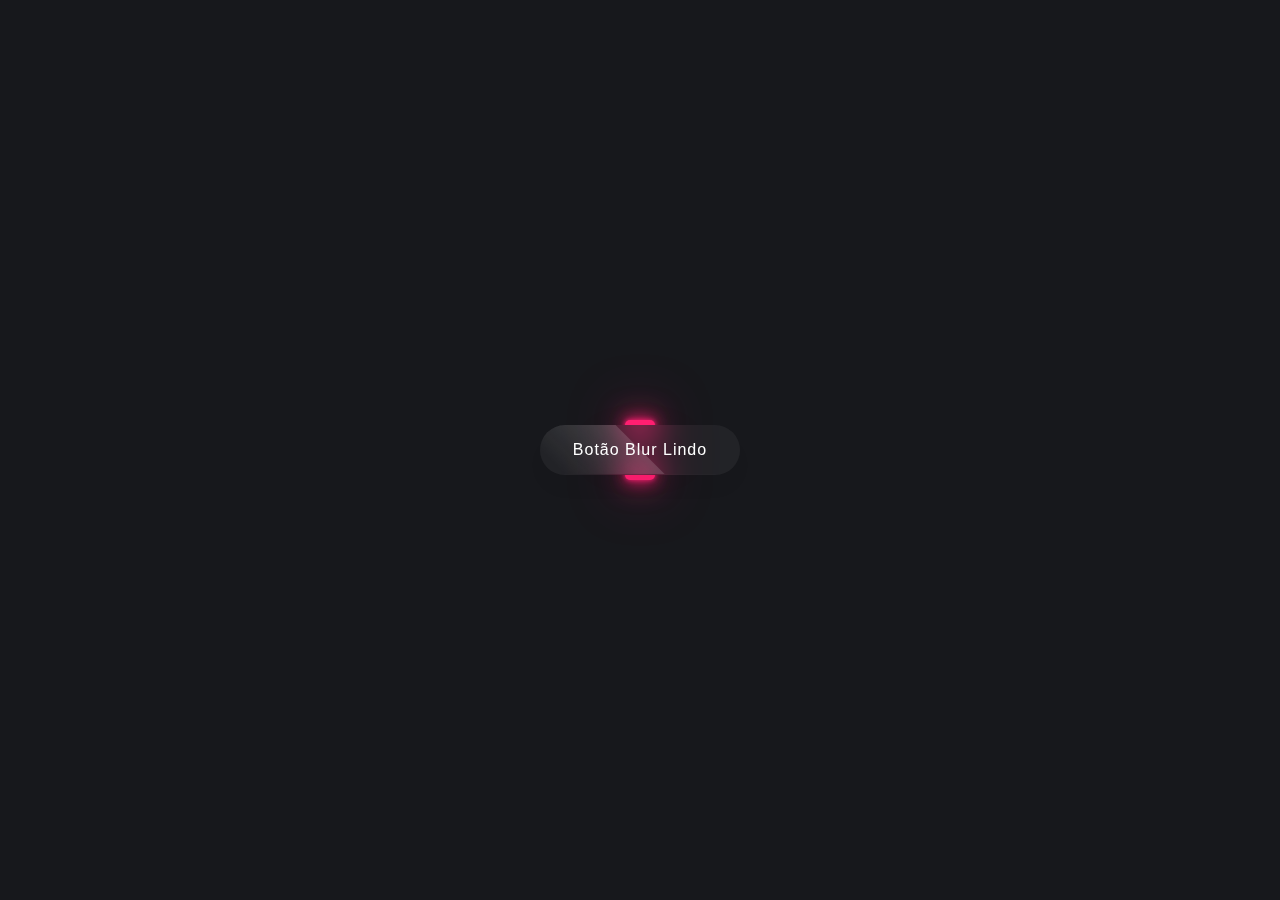
<file: CSS Button Hover Blur Animation/index.html>
<!DOCTYPE html>
<html lang="en">
<head>
    <meta charset="UTF-8">
    <meta http-equiv="X-UA-Compatible" content="IE=edge">
    <meta name="viewport" content="width=device-width, initial-scale=1.0">
    <title>Botão blur</title>
    <link rel="stylesheet" href="style.css">
</head>
<body>
    <div class="container">
        <div class="btn"><a href="#">Botão Blur Lindo</a></div>
    </div>
</body>
</html>
</file>
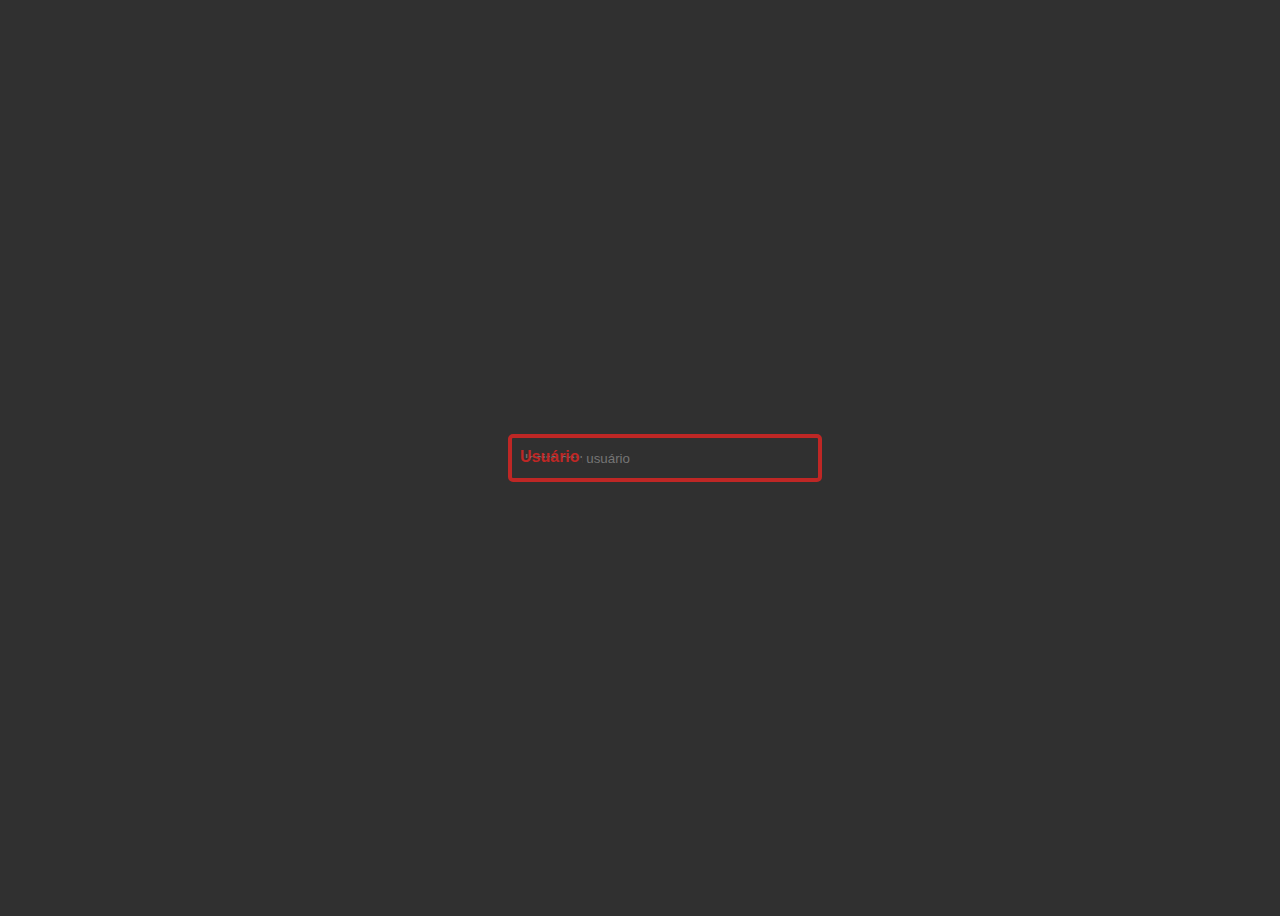
<file: FORMULÁRIO COM LABEL FLUTUANTE/index.html>
<!DOCTYPE html>
<html lang="en">
<head>
    <meta charset="UTF-8">
    <meta http-equiv="X-UA-Compatible" content="IE=edge">
    <meta name="viewport" content="width=device-width, initial-scale=1.0">
    <link rel="stylesheet" href="style.css">
    <title>LABEL FLUTUANTE</title>
</head>
<body>
    <div class="input-container">
        <input
            type="text"
            id="username"
            class="text-input"
            autocomplet="off"
            placeholder="Insira seu usuário"
            required
        />
        <label class="label" for="username">Usuário</label>
    </div>
</body>
</html>
</file>
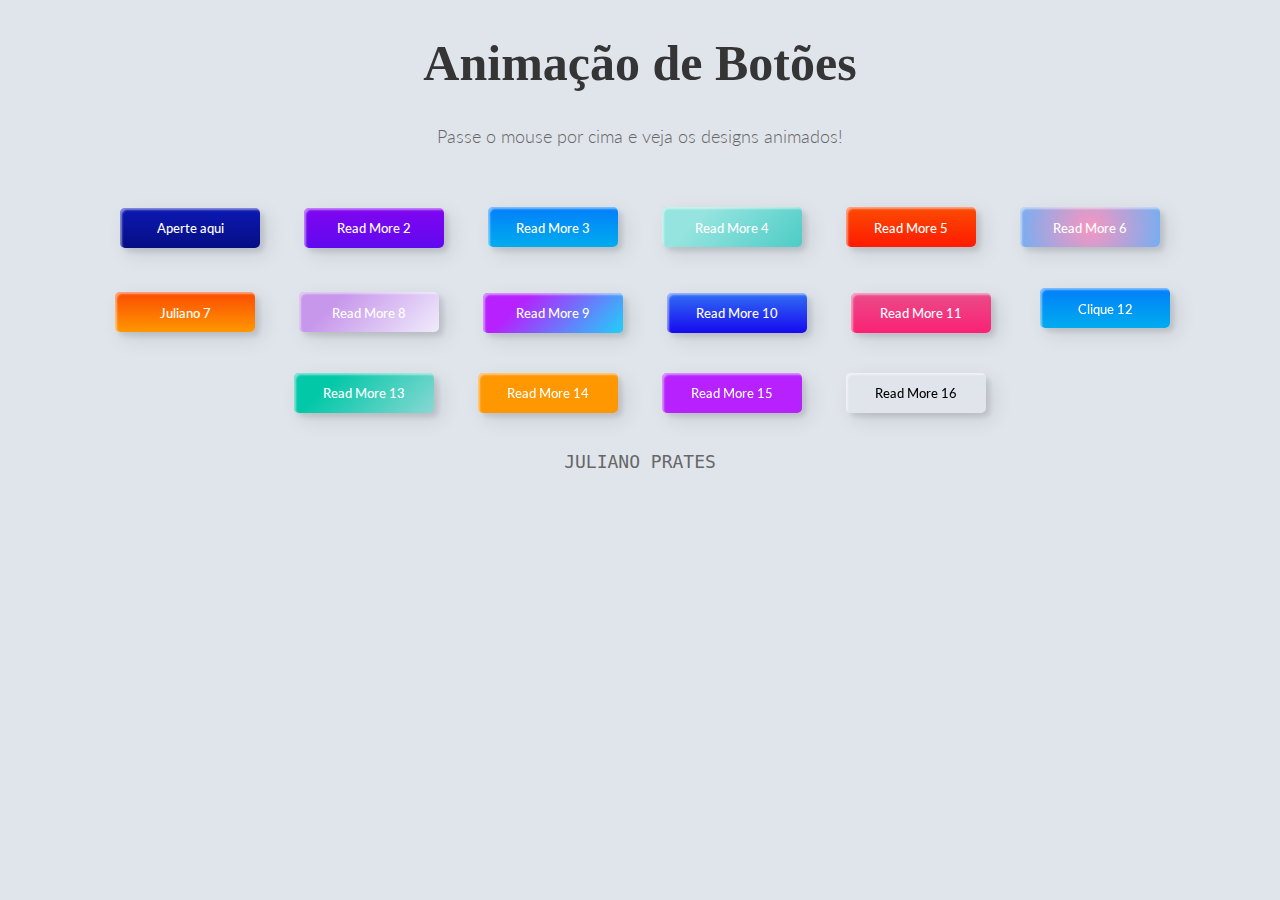
<file: Botões Animados/Botões animados 1/index.html>
<!DOCTYPE html>
<html lang="en">
<head>
   <meta charset="UTF-8">
   <meta http-equiv="X-UA-Compatible" content="IE=edge">
   <meta name="viewport" content="width=device-width, initial-scale=1.0">
   <title>Flexbox</title>
   <link rel="stylesheet" href="styles.css">
</head>
<body>
   <header>
      <link href="https://fonts.googleapis.com/css2?family=Lato&display=swap" rel="stylesheet">
   </header>
   
   <h1>Animação de Botões </h1>
   <p>Passe o mouse por cima e veja os designs animados!</p>
   <div class="frame">
     <button class="custom-btn btn-1">Aperte aqui</button>
     <button class="custom-btn btn-2">Read More 2</button>
     <button class="custom-btn btn-3"><span>Read More 3</span></button>
     <button class="custom-btn btn-4"><span>Read More 4</span></button>
     <button class="custom-btn btn-5"><span>Read More 5</span></button>
     <button class="custom-btn btn-6"><span>Read More 6</span></button>
     <button class="custom-btn btn-7"><span>Juliano 7</span></button>
     <button class="custom-btn btn-8"><span>Read More 8</span></button>
     <button class="custom-btn btn-9">Read More 9</button>
     <button class="custom-btn btn-10">Read More 10</button>
     <button class="custom-btn btn-11">Read More 11<div class="dot"></div></button>
     <button class="custom-btn btn-12"><span>Aqui!</span><span>Clique 12</span></button>
     <button class="custom-btn btn-13">Read More 13</button>
     <button class="custom-btn btn-14">Read More 14</button>
     <button class="custom-btn btn-15">Read More 15</button>
     <button class="custom-btn btn-16">Read More 16</button>
     <p style="font-family: Andale Mono, monospace;">
       JULIANO PRATES</p>
   </div>
   
</body>
</html>
</file>
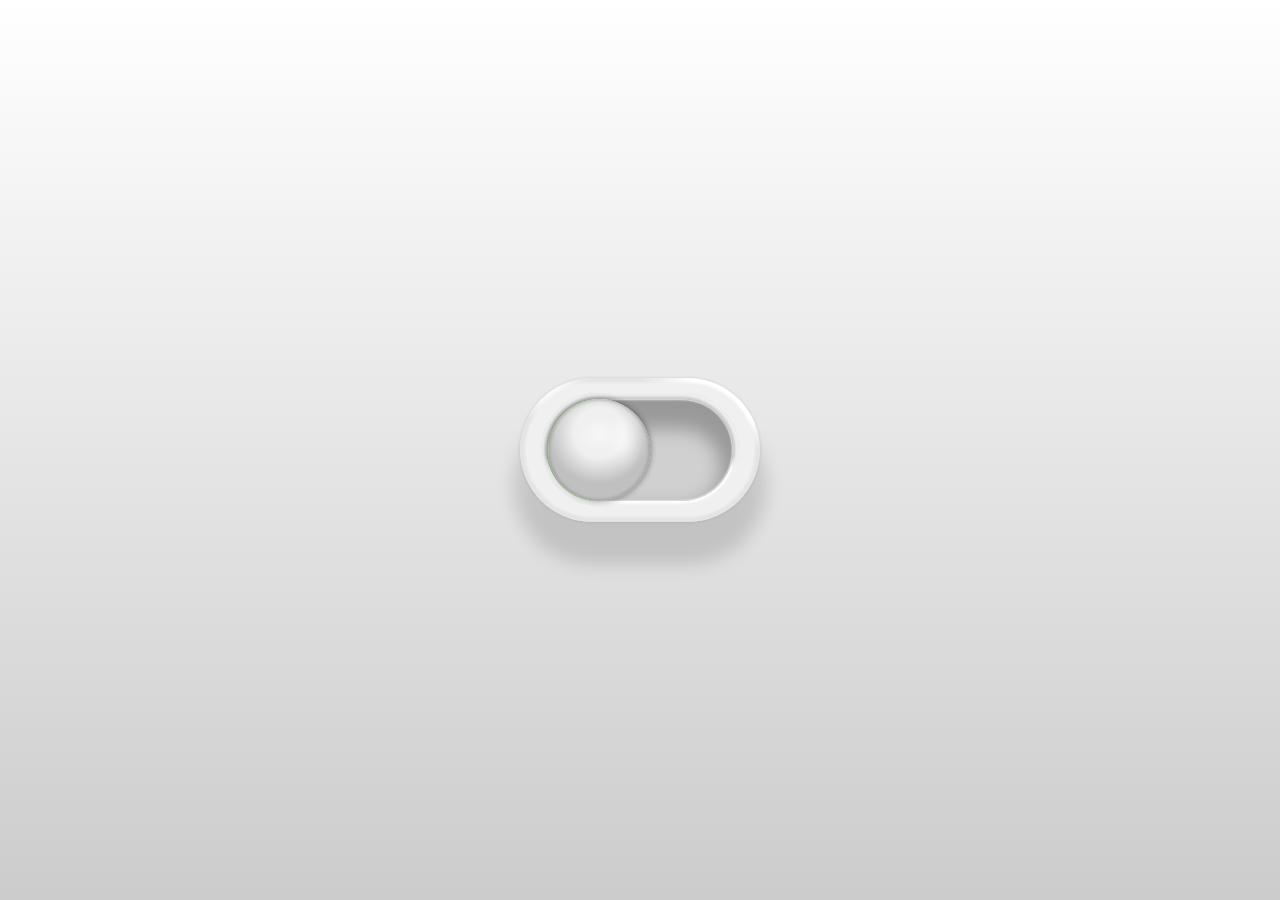
<file: Botões Animados/Botões animados 2/index.html>
<!DOCTYPE html>
<html lang="pt-br">

<head>
   <meta charset="UTF-8">
   <meta http-equiv="X-UA-Compatible" content="IE=edge">
   <meta name="viewport" content="width=device-width, initial-scale=1.0">
   <title>Redes Sociais</title>
   <link rel="stylesheet" href="styles.css">
</head>

<body>
   <input type="checkbox" id="toggle" name="toggle" value="is_on">
   <label for="toggle" class="toy-toggle">
      <span class="border1"></span>
      <span class="border2"></span>
      <span class="border3"></span>
      <span class="handle">
         <span class="handle-off"></span>
         <span class="handle-on"></span>
      </span>
   </label>
</body>

</html>
</file>
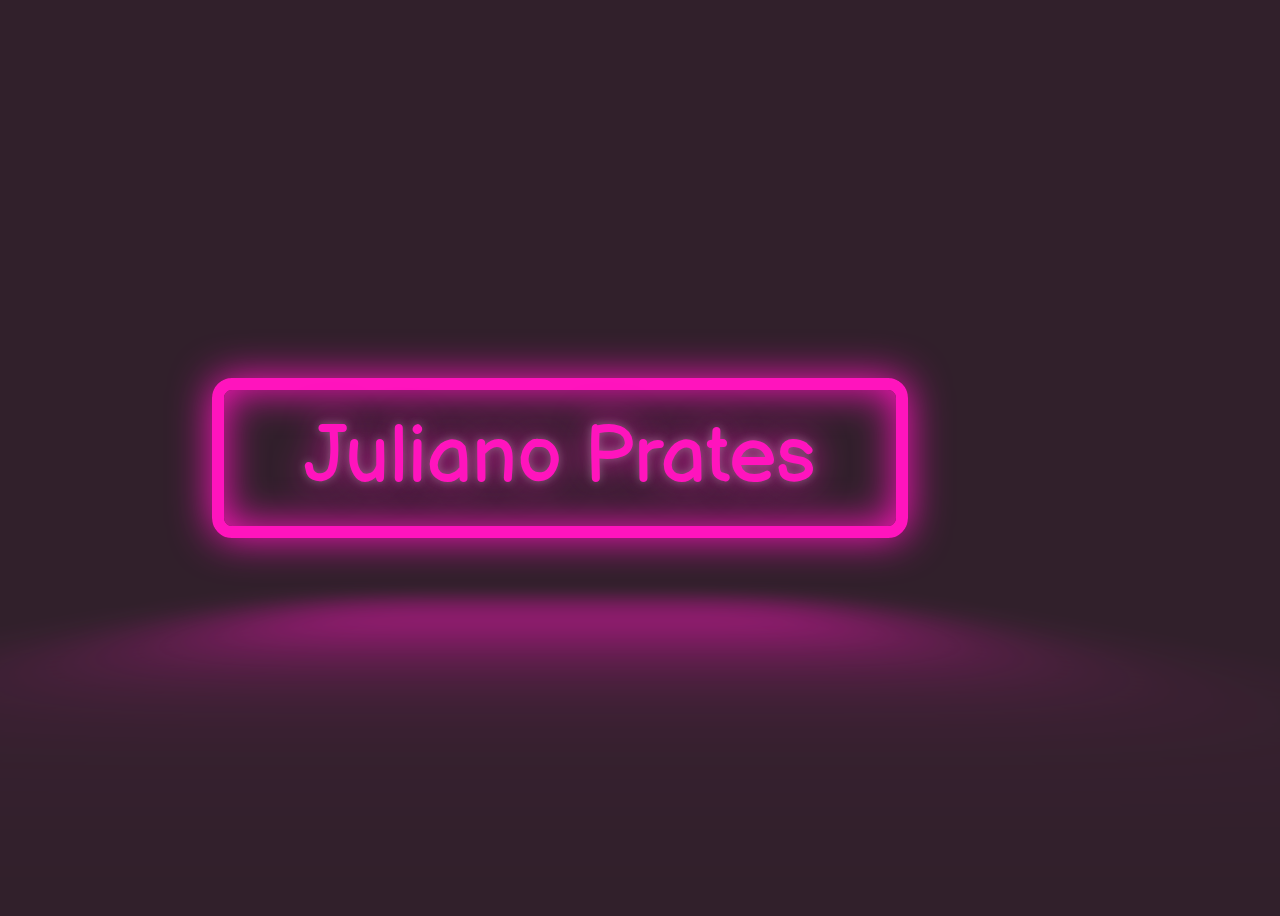
<file: Botão NEON meu nome/neon.html>
<!DOCTYPE html>
<html lang="en">
<head>
   <meta charset="UTF-8">
   <meta http-equiv="X-UA-Compatible" content="IE=edge">
   <meta name="viewport" content="width=device-width, initial-scale=1.0">
   <title>Meu nome NEON</title>
   <link rel="preconnect" href="https://fonts.gstatic.com">
   <link href="https://fonts.googleapis.com/css2?family=Balsamiq+Sans:wght@700&display=swap" rel="stylesheet">
   <link rel="stylesheet" href="style.css">
</head>
<body>
   <a href="#" class="neon-button">Juliano Prates</a>
</body>
</html>
<!-- thanks to Kevin Powell 
https://www.youtube.com/watch?v=6xNcXwC6ikQ&t=159s -->
</file>
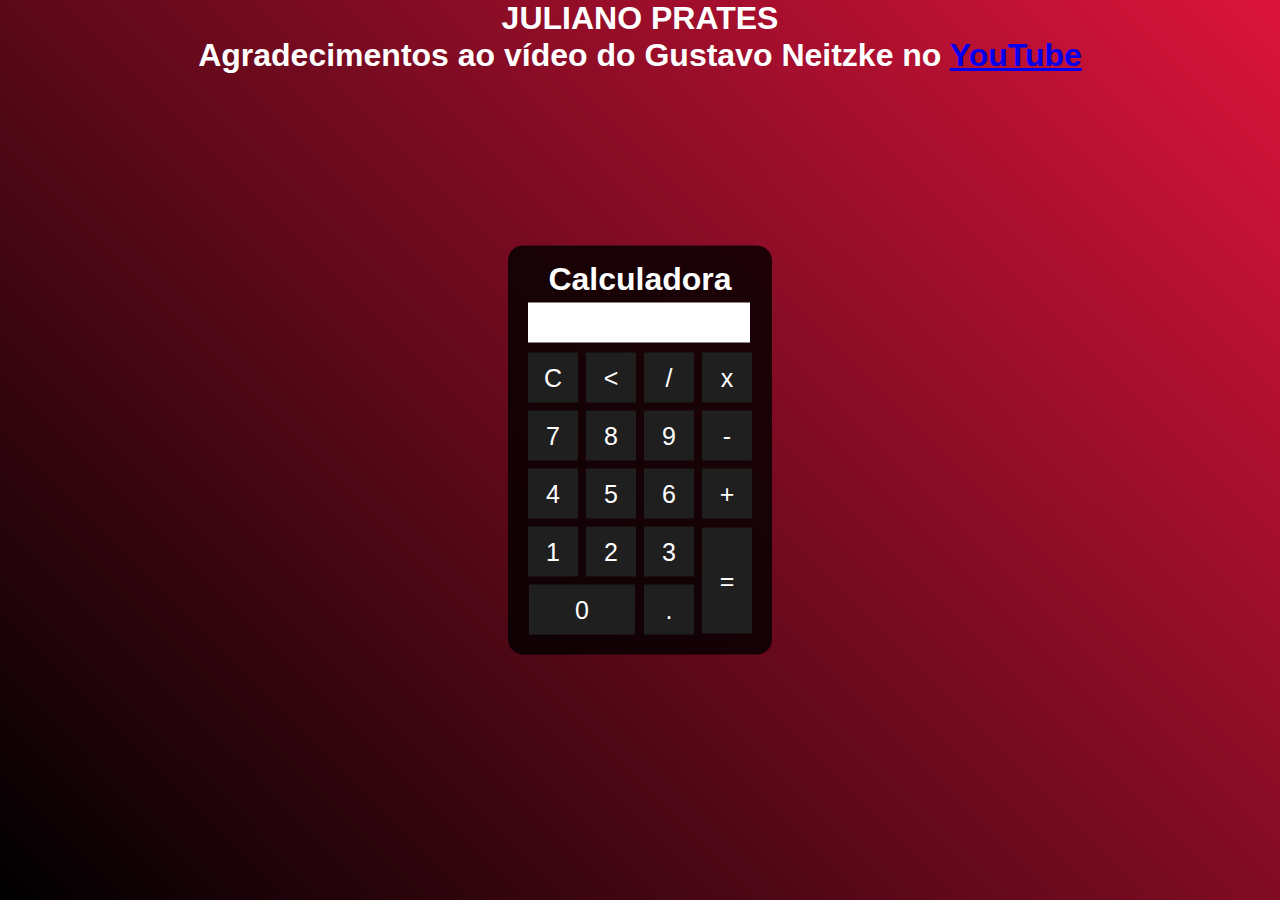
<file: Calculadora em CSS HTML e JS/Calculadora em CSS HTML e JS aula.html>
<!- Agradecimentos à aula de Gustavo Neitzke no vídeo do youtube abaixo: ->
<!- https://www.youtube.com/watch?v=42TShjXR0m0 ->

<!DOCTYPE html>
<html lang="en">
<head>
    <meta charset="UTF-8">
    <meta http-equiv="X-UA-Compatible" content="IE=edge">
    <meta name="viewport" content="width=device-width, initial-scale=1.0">
    <title>Calculadora</title>
    <style>
        *{
            margin: 0;
            padding: 0;
        }
        .fundo{
            background-image: linear-gradient(45deg,black, crimson);
            height: 100vh;
            color:  #fff;
            font-family: Arial, Helvetica, sans-serif;
            text-align: center;
        }
        .calculadora{
            position: absolute;
            background-color: rgba(0,0,0,0.8);
            top: 50%;
            left: 50%;
            transform: translate(-50%,-50%);
            border-radius: 15px;
            padding: 15px;
        }
        .botao{
            width: 50px;
            height: 50px;
            font-size: 25px;
            cursor: pointer;
            margin: 3px;
            background-color: rgb(31,31,31);
            border: none;
            color: #fff;
        }
        .botao:hover{
            background-color: black;
        }
        #resultado{
            background-color: white;
            width: 212px;
            height: 30px;
            margin: 5px;
            font-size: 25px;
            color: black;
            text-align: right;
            padding: 5px;
        }
    </style>
</head>
<body>
    <div class="fundo">
        <h1>JULIANO PRATES</h1>
        <h1>Agradecimentos ao vídeo do Gustavo Neitzke no <a href="https://www.youtube.com/watch?v=42TShjXR0m0" target="_blank" rel="noopener noreferrer">YouTube</a></h1>
        <h1></h1>
        <div class="calculadora">
            <h1>Calculadora</h1>
            <p id="resultado"></p>
            <table>
                <tr>
                    <td><button class="botao" onclick="clean()">C</button></td>
                    <td><button class="botao" onclick="back()"><</button></td>
                    <td><button class="botao" onclick="insert('/')">/</button></td>
                    <td><button class="botao" onclick="insert('*')">x</button></td>
                </tr>
                <tr>
                    <td><button class="botao" onclick="insert('7')">7</button></td>
                    <td><button class="botao" onclick="insert('8')">8</button></td>
                    <td><button class="botao" onclick="insert('9')">9</button></td>
                    <td><button class="botao" onclick="insert('-')">-</button></td>
                </tr>
                <tr>
                    <td><button class="botao" onclick="insert('4')">4</button></td>
                    <td><button class="botao" onclick="insert('5')">5</button></td>
                    <td><button class="botao" onclick="insert('6')">6</button></td>
                    <td><button class="botao" onclick="insert('+')">+</button></td>
                </tr>
                <tr>
                    <td><button class="botao" onclick="insert('1')">1</button></td>
                    <td><button class="botao" onclick="insert('2')">2</button></td>
                    <td><button class="botao" onclick="insert('3')">3</button></td>
                    <td rowspan="2"><button class="botao" style="height: 106px;" onclick="calcular()">=</button></td>
                </tr>
                <tr>
                    <td colspan="2"><button class="botao" style="width: 106px;" onclick="insert('0')">0</button></td>
                    <td><button class="botao" onclick="insert('.')">.</button></td>
                </tr>
            </table>
        </div>
    </div>
    <script>
        function insert(num)
        {
            var numero = document.getElementById('resultado').innerHTML;
            document.getElementById('resultado').innerHTML = numero + num;
        }
        function clean()
        {
            document.getElementById('resultado').innerHTML = "";
        }
        function back()
        {
            var resultado = document.getElementById('resultado').innerHTML;
            document.getElementById('resultado').innerHTML = resultado.substring(0,resultado.length -1);
        }
        function calcular()
        {
            var resultado = document.getElementById('resultado').innerHTML;
            if(resultado)
            {
                document.getElementById('resultado').innerHTML = eval(resultado);
            }
            else
            {
                document.getElementById('resultado').innerHTML = "Nada a calcular"
            }
        }
    </script>
</body>
</html>
</file>
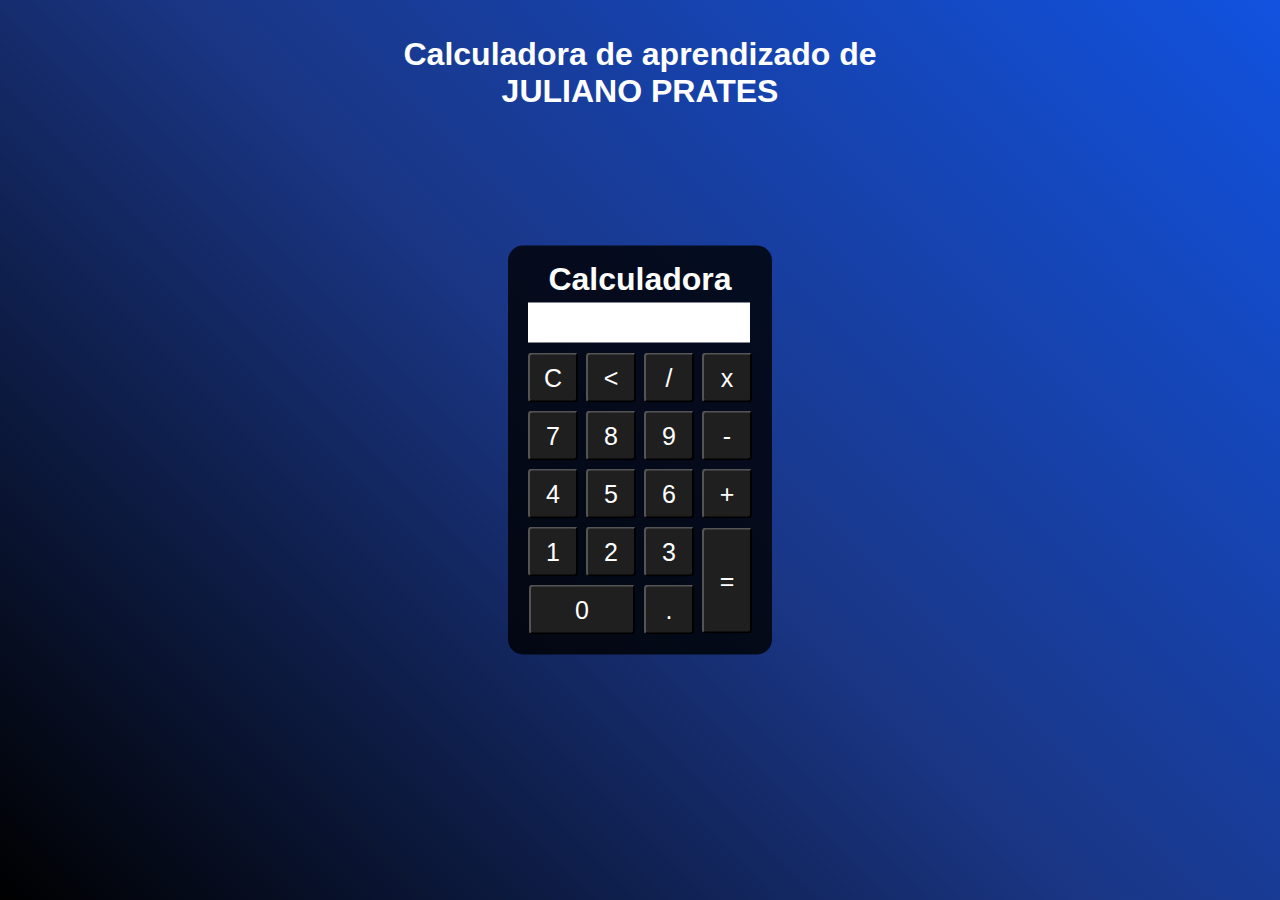
<file: Calculadora em CSS HTML e JS/Calculadora em CSS HTML e JS meus testes.html>
<!- Agradecimentos à aula de Gustavo Neitzke no vídeo do youtube abaixo: ->
<!- https://www.youtube.com/watch?v=42TShjXR0m0 ->

<!DOCTYPE html>
<html lang="en">
<head>
    <meta charset="UTF-8">
    <meta http-equiv="X-UA-Compatible" content="IE=edge">
    <meta name="viewport" content="width=device-width, initial-scale=1.0">
    <title>Calculadora</title>
    <style>
        *{
            margin: 0;
            padding: 0;
        }
        .fundo{
            background-image: linear-gradient(45deg,black,rgb(26, 54, 133),rgb(17, 82, 223));
            height: 100vh;
            color:  #fff;
            font-family: Arial, Helvetica, sans-serif;
            text-align: center;
        }
        .calculadora{
            position: absolute;
            background-color: rgba(0,0,0,0.8);
            top: 50%;
            left: 50%;
            transform: translate(-50%,-50%);
            border-radius: 15px;
            padding: 15px;
        }
        .botao{
            width: 50px;
            height: 50px;
            font-size: 25px;
            cursor: pointer;
            margin: 3px;
            background-color: rgb(31,31,31);
            border-radius: 4px;
            color: #fff;
        }
        .botao:hover{
            background-color: black;
        }
        #resultado{
            background-color: white;
            width: 212px;
            height: 30px;
            margin: 5px;
            font-size: 25px;
            color: black;
            text-align: right;
            padding: 5px;
        }
    </style>
</head>
<body>
    <div class="fundo">
        <br>
        <br>        
        <h1>Calculadora de aprendizado de</h1>
        <h1>JULIANO PRATES</h1>
        <div class="calculadora">
            <h1>Calculadora</h1>
            <p id="resultado"></p>
            <table>
                <tr>
                    <td><button class="botao" onclick="clean()">C</button></td>
                    <td><button class="botao" onclick="back()"><</button></td>
                    <td><button class="botao" onclick="insert('/')">/</button></td>
                    <td><button class="botao" onclick="insert('*')">x</button></td>
                </tr>
                <tr>
                    <td><button class="botao" onclick="insert('7')">7</button></td>
                    <td><button class="botao" onclick="insert('8')">8</button></td>
                    <td><button class="botao" onclick="insert('9')">9</button></td>
                    <td><button class="botao" onclick="insert('-')">-</button></td>
                </tr>
                <tr>
                    <td><button class="botao" onclick="insert('4')">4</button></td>
                    <td><button class="botao" onclick="insert('5')">5</button></td>
                    <td><button class="botao" onclick="insert('6')">6</button></td>
                    <td><button class="botao" onclick="insert('+')">+</button></td>
                </tr>
                <tr>
                    <td><button class="botao" onclick="insert('1')">1</button></td>
                    <td><button class="botao" onclick="insert('2')">2</button></td>
                    <td><button class="botao" onclick="insert('3')">3</button></td>
                    <td rowspan="2"><button class="botao" style="height: 106px;" onclick="calcular()">=</button></td>
                </tr>
                <tr>
                    <td colspan="2"><button class="botao" style="width: 106px;" onclick="insert('0')">0</button></td>
                    <td><button class="botao" onclick="insert('.')">.</button></td>
                </tr>
            </table>
        </div>
    </div>
    <script>
        function insert(num)
        {
            var numero = document.getElementById('resultado').innerHTML;
            document.getElementById('resultado').innerHTML = numero + num;
        }
        function clean()
        {
            document.getElementById('resultado').innerHTML = "";
        }
        function back()
        {
            var resultado = document.getElementById('resultado').innerHTML;
            document.getElementById('resultado').innerHTML = resultado.substring(0,resultado.length -1);
        }
        function calcular()
        {
            var resultado = document.getElementById('resultado').innerHTML;
            if(resultado)
            {
                document.getElementById('resultado').innerHTML = eval(resultado);
            }
            else
            {
                document.getElementById('resultado').innerHTML = "Nada a calcular"
            }
        }
    </script>
</body>
</html>
</file>
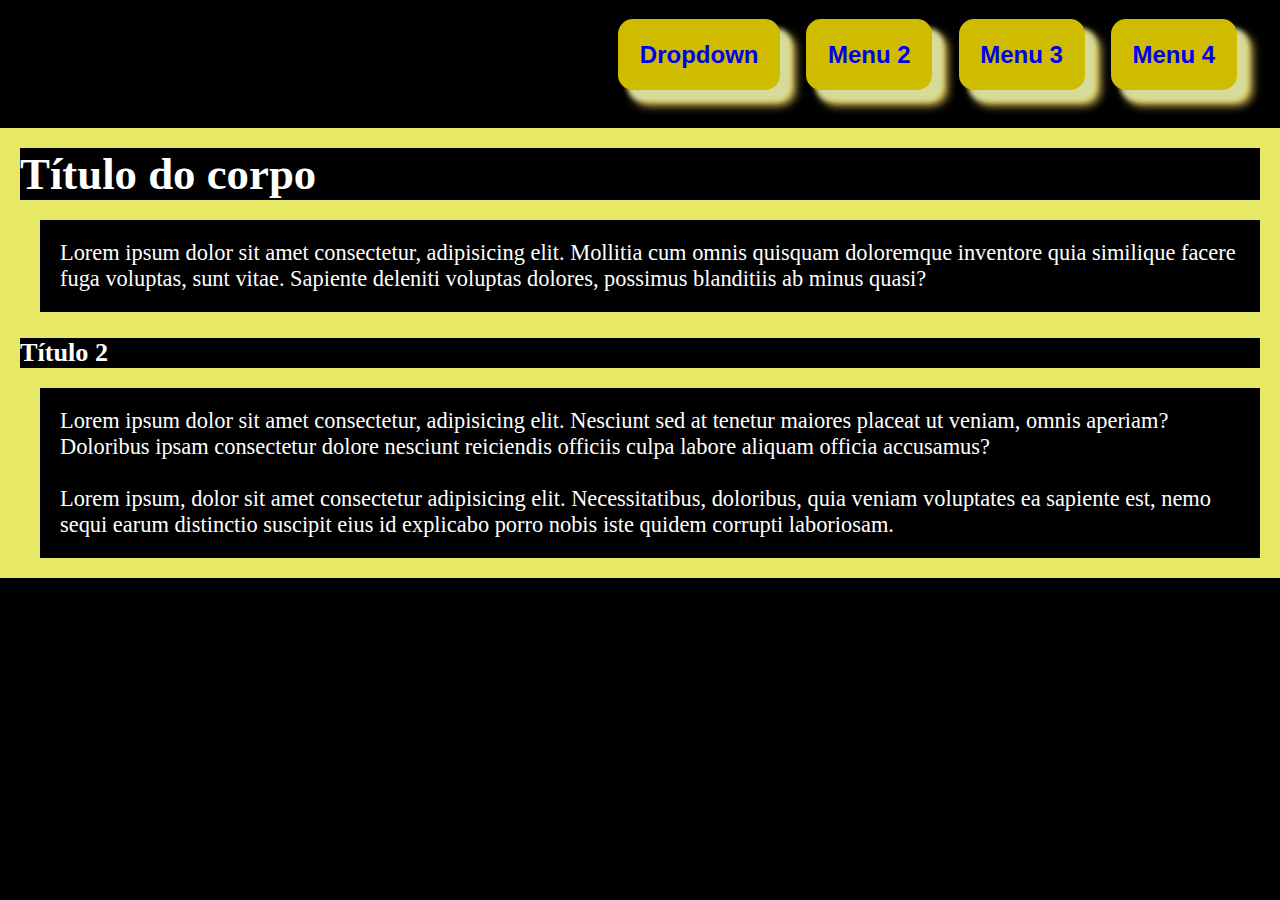
<file: Top_Menu/Menu 2/flexbox.html>
<!DOCTYPE html>
<html lang="en">
<head>
   <meta charset="UTF-8">
   <meta http-equiv="X-UA-Compatible" content="IE=edge">
   <meta name="viewport" content="width=device-width, initial-scale=1.0">
   <title>Flexbox</title>
   <link rel="stylesheet" href="styles.css">
</head>
<body>
   <header class="container1">
         <ul class="menu">
            <li class="lista"><a href="#">Dropdown</a></li>
            <li class="lista"><a href="#">Menu 2</a></li>
            <li class="lista"><a href="#">Menu 3</a></li>
            <li class="lista"><a href="#">Menu 4</a></li>
        </ul>
   </header>
   <section>
      <div class="container2">
         <H1>Título do corpo</H1>
         <p>Lorem ipsum dolor sit amet consectetur, adipisicing elit. Mollitia cum omnis quisquam doloremque inventore quia similique facere fuga voluptas, sunt vitae. Sapiente deleniti voluptas dolores, possimus blanditiis ab minus quasi?</p><br>
         <h3>Título 2</h3>
         <p>Lorem ipsum dolor sit amet consectetur, adipisicing elit. Nesciunt sed at tenetur maiores placeat ut veniam, omnis aperiam? Doloribus ipsam consectetur dolore nesciunt reiciendis officiis culpa labore aliquam officia accusamus?
            <br>
            <br>
         Lorem ipsum, dolor sit amet consectetur adipisicing elit. Necessitatibus, doloribus, quia veniam voluptates ea sapiente est, nemo sequi earum distinctio suscipit eius id explicabo porro nobis iste quidem corrupti laboriosam.
         </p>
      </div>
   </section>
</body>
</html>
</file>
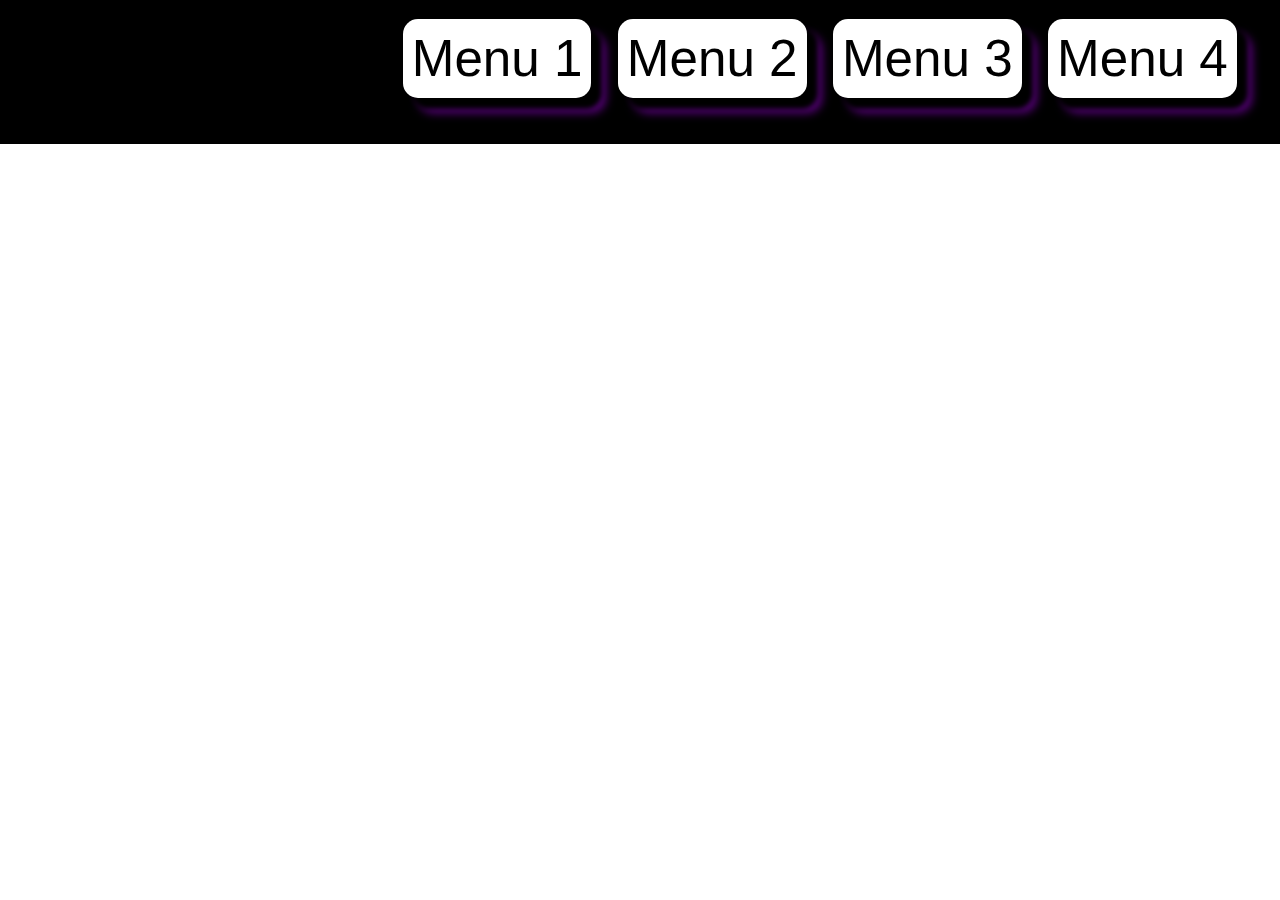
<file: Top_Menu/Menu com shadow-box/flexbox.html>
<!DOCTYPE html>
<html lang="en">
<head>
   <meta charset="UTF-8">
   <meta http-equiv="X-UA-Compatible" content="IE=edge">
   <meta name="viewport" content="width=device-width, initial-scale=1.0">
   <title>Flexbox</title>
   <link rel="stylesheet" href="styles.css">
</head>
<body>
   <section class="container">
      <ul class="menu">
         <li class="lista"><div class="row">Menu 1</div></li>
         <li class="lista"><div class="row">Menu 2</div></li>
         <li class="lista"><div class="row">Menu 3</div></li>
         <li class="lista"><div class="row">Menu 4</div></li>
      </ul>
   </section>
</body>
</html>
</file>
<file: CSS Button Hover Blur Animation/style.css>
*{
    margin: 0;
    padding: 0;
    box-sizing: border-box;
    font-family: sans-serif;
}

body{
    background: #17181c;
    width: 100vw;
    height: 100vh;
    display: flex;
    justify-content: center;
    align-items: center;
    overflow: hidden;
}

.container{
    width: 100%;
    display: flex;
    justify-content: center;
}

.btn{
    position: relative;
    top:0;
    left: 0;
    width: 200px;
    height: 50px;
    margin: 0;
    display: flex;
    justify-content: center;
    align-items: center;
}

.btn a{
    position: absolute;
    top:0;
    left: 0;
    width: 100%;
    height: 100%;
    display: flex;
    justify-content: center;
    align-items: center;
    background: rgba(255,255,255,.05);
    box-shadow: 0 15px 15px rgba(0 0 0 /.03);
    border-bottom: 1px solid rgba(255 255 255 /.01);
    border-top: 1px solid rgba(255 255 255 .1);
    border-radius: 30px;
    padding: 10px;
    letter-spacing: 1px;
    text-decoration: none;
    overflow: hidden;
    color: #fff;
    font-weight: 400;
    z-index: 1;
    transition: 5s;
    backdrop-filter: blur(15px);
}

.btn:hover a{
    letter-spacing: 3px;
}

.btn a::before{
    content: "";
    position: absolute;
    top:0;
    left: 0%;
    width: 50%;
    height: 100%;
    background: linear-gradient(to left, rgba(255 255 255 /.15),transparent);
    transform: skewX(45deg) translate(0);
    transition: .5s;
    filter: blur(0);
}

.btn:hover a::before{
    transform: skewX(45deg) translate(200px);
}

.btn::before{
    content: "";
    position: absolute;
    left: 50%;
    transform: translateX(-50%);
    bottom: -5px;
    width: 30px;
    height: 10px;
    background: #f00;
    border-radius: 10px;
    transition: .5s;
    transition-delay: .5s;
}

.btn::after{
    content: "";
    position: absolute;
    left: 50%;
    transform: translateX(-50%);
    top: -5px;
    width: 30px;
    height: 10px;
    background: #f00;
    border-radius: 10px;
    transition: .5s;
    transition-delay: .5s;
}

.btn:hover::after{
    top:0;
    height: 50%;
    width: 80%;
    border-radius: 30px;
}

.btn:nth-child(1)::before,.btn:nth-child(1)::after{
    background: #ff1f71;
    box-shadow: 0 0 5px #ff1f71, 0 0 15px #ff1f71, 0 0 30px #ff1f71, 0 0 60px #ff1f71;
}
</file>
<file: FORMULÁRIO COM LABEL FLUTUANTE/style.css>
body{
    width: 100vw;
    height: 100vh;
    display: flex;
    align-items: center;
    justify-content: center;
    background-color: #303030;
    font-family: Arial, Arial, Helvetica, sans-serif;
}
.input-container{
    width: 280px;
    position: relative;
}
.label{
    position: absolute;
    left: 10px;
    top: 14px;
    transition: all .2s;
    padding: 0 2px;
    z-index: 1;
    color: #be2725;
    font-weight: bold;
}
.text-input{
    padding: .8rem;
    width: 100%;
    height: 100%;
    border: 4px solid #be2725;
    border-radius: 5px;
    outline: none;
    transform: all .3s;
    color: #be2725;
    background-color: #303030;
}
.label::before{
    content: "";
    height: 5px;
    background-color: #303030;
    position: absolute;
    left: 0;
    top: 10px;
    width: 100%;
    z-index: -1;
}
.text-input:focus{
    border: 4px solid #be2725;
}
.text-input:focus + .label, .filled{
    top: -10px;
    color: #be2725;
    font-size: 1em;
}
.text-input::placeholder{
    font-size: 1em;
    opacity: 1em;
    transition: all .3s;
}
.text-input:focus::placeholder{
    opacity: 1;
}
</file>
<file: Botões Animados/Botões animados 1/styles.css>
body {
  background: #e0e5ec;
}
h1 {
  position: relative;
  text-align: center;
  color: #353535;
  font-size: 50px;
  font-family: "Cormorant Garamond", serif;
}

p {
  font-family: 'Lato', sans-serif;
  font-weight: 300;
  text-align: center;
  font-size: 18px;
  color: #676767;
}
.frame {
  width: 90%;
  margin: 40px auto;
  text-align: center;
}
button {
  margin: 20px;
}
.custom-btn {
  width: 140px;
  height: 40px;
  color: #fff;
  border-radius: 5px;
  padding: 10px 25px;
  font-family: 'Lato', sans-serif;
  font-weight: 500;
  background: transparent;
  cursor: pointer;
  transition: all 0.3s ease;
  position: relative;
  display: inline-block;
   box-shadow:inset 2px 2px 2px 0px rgba(255,255,255,.5),
   7px 7px 20px 0px rgba(0,0,0,.1),
   4px 4px 5px 0px rgba(0,0,0,.1);
  outline: none;
}

/* 1 */
.btn-1 {
  background: rgb(6,14,131);
  background: linear-gradient(0deg, rgba(6,14,131,1) 0%, rgba(12,25,180,1) 100%);
  border: none;
}
.btn-1:hover {
   background: rgb(0,3,255);
   background: linear-gradient(0deg, rgba(0,3,255,1) 0%, rgba(2,126,251,1) 100%);
}

/* 2 */
.btn-2 {
  background: rgb(96,9,240);
  background: linear-gradient(0deg, rgba(96,9,240,1) 0%, rgba(129,5,240,1) 100%);
  border: none;
  
}
.btn-2:before {
  height: 0%;
  width: 2px;
}
.btn-2:hover {
  box-shadow:  4px 4px 6px 0 rgba(255,255,255,.5),
              -4px -4px 6px 0 rgba(116, 125, 136, .5), 
    inset -4px -4px 6px 0 rgba(255,255,255,.2),
    inset 4px 4px 6px 0 rgba(0, 0, 0, .4);
}


/* 3 */
.btn-3 {
  background: rgb(0,172,238);
background: linear-gradient(0deg, rgba(0,172,238,1) 0%, rgba(2,126,251,1) 100%);
  width: 130px;
  height: 40px;
  line-height: 42px;
  padding: 0;
  border: none;
  
}
.btn-3 span {
  position: relative;
  display: block;
  width: 100%;
  height: 100%;
}
.btn-3:before,
.btn-3:after {
  position: absolute;
  content: "";
  right: 0;
  top: 0;
   background: rgba(2,126,251,1);
  transition: all 0.3s ease;
}
.btn-3:before {
  height: 0%;
  width: 2px;
}
.btn-3:after {
  width: 0%;
  height: 2px;
}
.btn-3:hover{
   background: transparent;
  box-shadow: none;
}
.btn-3:hover:before {
  height: 100%;
}
.btn-3:hover:after {
  width: 100%;
}
.btn-3 span:hover{
   color: rgba(2,126,251,1);
}
.btn-3 span:before,
.btn-3 span:after {
  position: absolute;
  content: "";
  left: 0;
  bottom: 0;
   background: rgba(2,126,251,1);
  transition: all 0.3s ease;
}
.btn-3 span:before {
  width: 2px;
  height: 0%;
}
.btn-3 span:after {
  width: 0%;
  height: 2px;
}
.btn-3 span:hover:before {
  height: 100%;
}
.btn-3 span:hover:after {
  width: 100%;
}

/* 4 */
.btn-4 {
  background-color: #4dccc6;
background-image: linear-gradient(315deg, #4dccc6 0%, #96e4df 74%);
  line-height: 42px;
  padding: 0;
  border: none;
}
.btn-4:hover{
  background-color: #89d8d3;
background-image: linear-gradient(315deg, #89d8d3 0%, #03c8a8 74%);
}
.btn-4 span {
  position: relative;
  display: block;
  width: 100%;
  height: 100%;
}
.btn-4:before,
.btn-4:after {
  position: absolute;
  content: "";
  right: 0;
  top: 0;
   box-shadow:  4px 4px 6px 0 rgba(255,255,255,.9),
              -4px -4px 6px 0 rgba(116, 125, 136, .2), 
    inset -4px -4px 6px 0 rgba(255,255,255,.9),
    inset 4px 4px 6px 0 rgba(116, 125, 136, .3);
  transition: all 0.3s ease;
}
.btn-4:before {
  height: 0%;
  width: .1px;
}
.btn-4:after {
  width: 0%;
  height: .1px;
}
.btn-4:hover:before {
  height: 100%;
}
.btn-4:hover:after {
  width: 100%;
}
.btn-4 span:before,
.btn-4 span:after {
  position: absolute;
  content: "";
  left: 0;
  bottom: 0;
  box-shadow:  4px 4px 6px 0 rgba(255,255,255,.9),
              -4px -4px 6px 0 rgba(116, 125, 136, .2), 
    inset -4px -4px 6px 0 rgba(255,255,255,.9),
    inset 4px 4px 6px 0 rgba(116, 125, 136, .3);
  transition: all 0.3s ease;
}
.btn-4 span:before {
  width: .1px;
  height: 0%;
}
.btn-4 span:after {
  width: 0%;
  height: .1px;
}
.btn-4 span:hover:before {
  height: 100%;
}
.btn-4 span:hover:after {
  width: 100%;
}

/* 5 */
.btn-5 {
  width: 130px;
  height: 40px;
  line-height: 42px;
  padding: 0;
  border: none;
  background: rgb(255,27,0);
background: linear-gradient(0deg, rgba(255,27,0,1) 0%, rgba(251,75,2,1) 100%);
}
.btn-5:hover {
  color: #f0094a;
  background: transparent;
   box-shadow:none;
}
.btn-5:before,
.btn-5:after{
  content:'';
  position:absolute;
  top:0;
  right:0;
  height:2px;
  width:0;
  background: #f0094a;
  box-shadow:
   -1px -1px 5px 0px #fff,
   7px 7px 20px 0px #0003,
   4px 4px 5px 0px #0002;
  transition:400ms ease all;
}
.btn-5:after{
  right:inherit;
  top:inherit;
  left:0;
  bottom:0;
}
.btn-5:hover:before,
.btn-5:hover:after{
  width:100%;
  transition:800ms ease all;
}


/* 6 */
.btn-6 {
  background: rgb(247,150,192);
background: radial-gradient(circle, rgba(247,150,192,1) 0%, rgba(118,174,241,1) 100%);
  line-height: 42px;
  padding: 0;
  border: none;
}
.btn-6 span {
  position: relative;
  display: block;
  width: 100%;
  height: 100%;
}
.btn-6:before,
.btn-6:after {
  position: absolute;
  content: "";
  height: 0%;
  width: 1px;
 box-shadow:
   -1px -1px 20px 0px rgba(255,255,255,1),
   -4px -4px 5px 0px rgba(255,255,255,1),
   7px 7px 20px 0px rgba(0,0,0,.4),
   4px 4px 5px 0px rgba(0,0,0,.3);
}
.btn-6:before {
  right: 0;
  top: 0;
  transition: all 500ms ease;
}
.btn-6:after {
  left: 0;
  bottom: 0;
  transition: all 500ms ease;
}
.btn-6:hover{
  background: transparent;
  color: #76aef1;
  box-shadow: none;
}
.btn-6:hover:before {
  transition: all 500ms ease;
  height: 100%;
}
.btn-6:hover:after {
  transition: all 500ms ease;
  height: 100%;
}
.btn-6 span:before,
.btn-6 span:after {
  position: absolute;
  content: "";
  box-shadow:
   -1px -1px 20px 0px rgba(255,255,255,1),
   -4px -4px 5px 0px rgba(255,255,255,1),
   7px 7px 20px 0px rgba(0,0,0,.4),
   4px 4px 5px 0px rgba(0,0,0,.3);
}
.btn-6 span:before {
  left: 0;
  top: 0;
  width: 0%;
  height: .5px;
  transition: all 500ms ease;
}
.btn-6 span:after {
  right: 0;
  bottom: 0;
  width: 0%;
  height: .5px;
  transition: all 500ms ease;
}
.btn-6 span:hover:before {
  width: 100%;
}
.btn-6 span:hover:after {
  width: 100%;
}

/* 7 */
.btn-7 {
background: linear-gradient(0deg, rgba(255,151,0,1) 0%, rgba(251,75,2,1) 100%);
  line-height: 42px;
  padding: 0;
  border: none;
}
.btn-7 span {
  position: relative;
  display: block;
  width: 100%;
  height: 100%;
}
.btn-7:before,
.btn-7:after {
  position: absolute;
  content: "";
  right: 0;
  bottom: 0;
  background: rgba(251,75,2,1);
  box-shadow:
   -7px -7px 20px 0px rgba(255,255,255,.9),
   -4px -4px 5px 0px rgba(255,255,255,.9),
   7px 7px 20px 0px rgba(0,0,0,.2),
   4px 4px 5px 0px rgba(0,0,0,.3);
  transition: all 0.3s ease;
}
.btn-7:before{
   height: 0%;
   width: 2px;
}
.btn-7:after {
  width: 0%;
  height: 2px;
}
.btn-7:hover{
  color: rgba(251,75,2,1);
  background: transparent;
}
.btn-7:hover:before {
  height: 100%;
}
.btn-7:hover:after {
  width: 100%;
}
.btn-7 span:before,
.btn-7 span:after {
  position: absolute;
  content: "";
  left: 0;
  top: 0;
  background: rgba(251,75,2,1);
  box-shadow:
   -7px -7px 20px 0px rgba(255,255,255,.9),
   -4px -4px 5px 0px rgba(255,255,255,.9),
   7px 7px 20px 0px rgba(0,0,0,.2),
   4px 4px 5px 0px rgba(0,0,0,.3);
  transition: all 0.3s ease;
}
.btn-7 span:before {
  width: 2px;
  height: 0%;
}
.btn-7 span:after {
  height: 2px;
  width: 0%;
}
.btn-7 span:hover:before {
  height: 100%;
}
.btn-7 span:hover:after {
  width: 100%;
}

/* 8 */
.btn-8 {
  background-color: #f0ecfc;
background-image: linear-gradient(315deg, #f0ecfc 0%, #c797eb 74%);
  line-height: 42px;
  padding: 0;
  border: none;
}
.btn-8 span {
  position: relative;
  display: block;
  width: 100%;
  height: 100%;
}
.btn-8:before,
.btn-8:after {
  position: absolute;
  content: "";
  right: 0;
  bottom: 0;
  background: #c797eb;
  /*box-shadow:  4px 4px 6px 0 rgba(255,255,255,.5),
              -4px -4px 6px 0 rgba(116, 125, 136, .2), 
    inset -4px -4px 6px 0 rgba(255,255,255,.5),
    inset 4px 4px 6px 0 rgba(116, 125, 136, .3);*/
  transition: all 0.3s ease;
}
.btn-8:before{
   height: 0%;
   width: 2px;
}
.btn-8:after {
  width: 0%;
  height: 2px;
}
.btn-8:hover:before {
  height: 100%;
}
.btn-8:hover:after {
  width: 100%;
}
.btn-8:hover{
  background: transparent;
}
.btn-8 span:hover{
  color: #c797eb;
}
.btn-8 span:before,
.btn-8 span:after {
  position: absolute;
  content: "";
  left: 0;
  top: 0;
  background: #c797eb;
  /*box-shadow:  4px 4px 6px 0 rgba(255,255,255,.5),
              -4px -4px 6px 0 rgba(116, 125, 136, .2), 
    inset -4px -4px 6px 0 rgba(255,255,255,.5),
    inset 4px 4px 6px 0 rgba(116, 125, 136, .3);*/
  transition: all 0.3s ease;
}
.btn-8 span:before {
  width: 2px;
  height: 0%;
}
.btn-8 span:after {
  height: 2px;
  width: 0%;
}
.btn-8 span:hover:before {
  height: 100%;
}
.btn-8 span:hover:after {
  width: 100%;
}
  

/* 9 */
.btn-9 {
  border: none;
  transition: all 0.3s ease;
  overflow: hidden;
}
.btn-9:after {
  position: absolute;
  content: " ";
  z-index: -1;
  top: 0;
  left: 0;
  width: 100%;
  height: 100%;
   background-color: #1fd1f9;
background-image: linear-gradient(315deg, #1fd1f9 0%, #b621fe 74%);
  transition: all 0.3s ease;
}
.btn-9:hover {
  background: transparent;
  box-shadow:  4px 4px 6px 0 rgba(255,255,255,.5),
              -4px -4px 6px 0 rgba(116, 125, 136, .2), 
    inset -4px -4px 6px 0 rgba(255,255,255,.5),
    inset 4px 4px 6px 0 rgba(116, 125, 136, .3);
  color: #fff;
}
.btn-9:hover:after {
  -webkit-transform: scale(2) rotate(180deg);
  transform: scale(2) rotate(180deg);
  box-shadow:  4px 4px 6px 0 rgba(255,255,255,.5),
              -4px -4px 6px 0 rgba(116, 125, 136, .2), 
    inset -4px -4px 6px 0 rgba(255,255,255,.5),
    inset 4px 4px 6px 0 rgba(116, 125, 136, .3);
}

/* 10 */
.btn-10 {
  background: rgb(22,9,240);
background: linear-gradient(0deg, rgba(22,9,240,1) 0%, rgba(49,110,244,1) 100%);
  color: #fff;
  border: none;
  transition: all 0.3s ease;
  overflow: hidden;
}
.btn-10:after {
  position: absolute;
  content: " ";
  top: 0;
  left: 0;
  z-index: -1;
  width: 100%;
  height: 100%;
  transition: all 0.3s ease;
  -webkit-transform: scale(.1);
  transform: scale(.1);
}
.btn-10:hover {
  color: #fff;
  border: none;
  background: transparent;
}
.btn-10:hover:after {
  background: rgb(0,3,255);
background: linear-gradient(0deg, rgba(2,126,251,1) 0%,  rgba(0,3,255,1)100%);
  -webkit-transform: scale(1);
  transform: scale(1);
}

/* 11 */
.btn-11 {
  border: none;
  background: rgb(251,33,117);
    background: linear-gradient(0deg, rgba(251,33,117,1) 0%, rgba(234,76,137,1) 100%);
    color: #fff;
    overflow: hidden;
}
.btn-11:hover {
    text-decoration: none;
    color: #fff;
}
.btn-11:before {
    position: absolute;
    content: '';
    display: inline-block;
    top: -180px;
    left: 0;
    width: 30px;
    height: 100%;
    background-color: #fff;
    animation: shiny-btn1 3s ease-in-out infinite;
}
.btn-11:hover{
  opacity: .7;
}
.btn-11:active{
  box-shadow:  4px 4px 6px 0 rgba(255,255,255,.3),
              -4px -4px 6px 0 rgba(116, 125, 136, .2), 
    inset -4px -4px 6px 0 rgba(255,255,255,.2),
    inset 4px 4px 6px 0 rgba(0, 0, 0, .2);
}


@-webkit-keyframes shiny-btn1 {
    0% { -webkit-transform: scale(0) rotate(45deg); opacity: 0; }
    80% { -webkit-transform: scale(0) rotate(45deg); opacity: 0.5; }
    81% { -webkit-transform: scale(4) rotate(45deg); opacity: 1; }
    100% { -webkit-transform: scale(50) rotate(45deg); opacity: 0; }
}


/* 12 */
.btn-12{
  position: relative;
  right: 20px;
  bottom: 20px;
  border:none;
  box-shadow: none;
  width: 130px;
  height: 40px;
  line-height: 42px;
  -webkit-perspective: 230px;
  perspective: 230px;
}
.btn-12 span {
  background: rgb(0,172,238);
background: linear-gradient(0deg, rgba(0,172,238,1) 0%, rgba(2,126,251,1) 100%);
  display: block;
  position: absolute;
  width: 130px;
  height: 40px;
  box-shadow:inset 2px 2px 2px 0px rgba(255,255,255,.5),
   7px 7px 20px 0px rgba(0,0,0,.1),
   4px 4px 5px 0px rgba(0,0,0,.1);
  border-radius: 5px;
  margin:0;
  text-align: center;
  -webkit-box-sizing: border-box;
  -moz-box-sizing: border-box;
  box-sizing: border-box;
  -webkit-transition: all .3s;
  transition: all .3s;
}
.btn-12 span:nth-child(1) {
  box-shadow:
   -7px -7px 20px 0px #fff9,
   -4px -4px 5px 0px #fff9,
   7px 7px 20px 0px #0002,
   4px 4px 5px 0px #0001;
  -webkit-transform: rotateX(90deg);
  -moz-transform: rotateX(90deg);
  transform: rotateX(90deg);
  -webkit-transform-origin: 50% 50% -20px;
  -moz-transform-origin: 50% 50% -20px;
  transform-origin: 50% 50% -20px;
}
.btn-12 span:nth-child(2) {
  -webkit-transform: rotateX(0deg);
  -moz-transform: rotateX(0deg);
  transform: rotateX(0deg);
  -webkit-transform-origin: 50% 50% -20px;
  -moz-transform-origin: 50% 50% -20px;
  transform-origin: 50% 50% -20px;
}
.btn-12:hover span:nth-child(1) {
  box-shadow:inset 2px 2px 2px 0px rgba(255,255,255,.5),
   7px 7px 20px 0px rgba(0,0,0,.1),
   4px 4px 5px 0px rgba(0,0,0,.1);
  -webkit-transform: rotateX(0deg);
  -moz-transform: rotateX(0deg);
  transform: rotateX(0deg);
}
.btn-12:hover span:nth-child(2) {
  box-shadow:inset 2px 2px 2px 0px rgba(255,255,255,.5),
   7px 7px 20px 0px rgba(0,0,0,.1),
   4px 4px 5px 0px rgba(0,0,0,.1);
 color: transparent;
  -webkit-transform: rotateX(-90deg);
  -moz-transform: rotateX(-90deg);
  transform: rotateX(-90deg);
}


/* 13 */
.btn-13 {
  background-color: #89d8d3;
background-image: linear-gradient(315deg, #89d8d3 0%, #03c8a8 74%);
  border: none;
  z-index: 1;
}
.btn-13:after {
  position: absolute;
  content: "";
  width: 100%;
  height: 0;
  bottom: 0;
  left: 0;
  z-index: -1;
  border-radius: 5px;
   background-color: #4dccc6;
background-image: linear-gradient(315deg, #4dccc6 0%, #96e4df 74%);
  box-shadow:
   -7px -7px 20px 0px #fff9,
   -4px -4px 5px 0px #fff9,
   7px 7px 20px 0px #0002,
   4px 4px 5px 0px #0001;
  transition: all 0.3s ease;
}
.btn-13:hover {
  color: #fff;
}
.btn-13:hover:after {
  top: 0;
  height: 100%;
}
.btn-13:active {
  top: 2px;
}


/* 14 */
.btn-14 {
  background: rgb(255,151,0);
  border: none;
  z-index: 1;
}
.btn-14:after {
  position: absolute;
  content: "";
  width: 100%;
  height: 0;
  top: 0;
  left: 0;
  z-index: -1;
  border-radius: 5px;
  background-color: #eaf818;
  background-image: linear-gradient(315deg, #eaf818 0%, #f6fc9c 74%);
   box-shadow:inset 2px 2px 2px 0px rgba(255,255,255,.5);
   7px 7px 20px 0px rgba(0,0,0,.1),
   4px 4px 5px 0px rgba(0,0,0,.1);
  transition: all 0.3s ease;
}
.btn-14:hover {
  color: #000;
}
.btn-14:hover:after {
  top: auto;
  bottom: 0;
  height: 100%;
}
.btn-14:active {
  top: 2px;
}

/* 15 */
.btn-15 {
  background: #b621fe;
  border: none;
  z-index: 1;
}
.btn-15:after {
  position: absolute;
  content: "";
  width: 0;
  height: 100%;
  top: 0;
  right: 0;
  z-index: -1;
  background-color: #663dff;
  border-radius: 5px;
   box-shadow:inset 2px 2px 2px 0px rgba(255,255,255,.5),
   7px 7px 20px 0px rgba(0,0,0,.1),
   4px 4px 5px 0px rgba(0,0,0,.1);
  transition: all 0.3s ease;
}
.btn-15:hover {
  color: #fff;
}
.btn-15:hover:after {
  left: 0;
  width: 100%;
}
.btn-15:active {
  top: 2px;
}


/* 16 */
.btn-16 {
  border: none;
  color: #000;
}
.btn-16:after {
  position: absolute;
  content: "";
  width: 0;
  height: 100%;
  top: 0;
  left: 0;
  direction: rtl;
  z-index: -1;
  box-shadow:
   -7px -7px 20px 0px #fff9,
   -4px -4px 5px 0px #fff9,
   7px 7px 20px 0px #0002,
   4px 4px 5px 0px #0001;
  transition: all 0.3s ease;
}
.btn-16:hover {
  color: #000;
}
.btn-16:hover:after {
  left: auto;
  right: 0;
  width: 100%;
}
.btn-16:active {
  top: 2px;
}
</file>
<file: Botões Animados/Botões animados 2/styles.css>
*,
*:before,
*:after {
  border: 0;
  box-sizing: border-box;
  margin: 0;
  padding: 0;
}

body {
  background: linear-gradient(#fff, #ccc);
  display: flex;
  height: 100vh;
  --on: #88e661;
  --off: #f0f0f0;
  --transDur: 0.6s;
}

input {
  position: fixed;
  transform: translateX(-100%);
}

.toy-toggle {
  background: radial-gradient(at top left, #fff 10%, #fff0 20%),
    radial-gradient(at top right, #fff 20%, #e4e4e4 35%);
  border-radius: 6em;
  box-shadow: 0 0 0.25em #0002, 0 3em 1.5em 0.5em #0002;
  cursor: pointer;
  display: block;
  font-size: 12px;
  position: relative;
  margin: auto;
  width: 20em;
  height: 12em;
  -webkit-tap-highlight-color: transparent;
}

.toy-toggle span {
  display: block;
  position: absolute;
}

.toy-toggle>span {
  top: 50%;
  left: 50%;
}

.toy-toggle>span:not(.handle) {
  transform: translate(-50%, -50%);
}

.border1 {
  background: #f0f0f0;
  border-radius: 5.5em;
  box-shadow: 0 0 0.2em 0.1em #f0f0f0;
  width: 19em;
  height: 11em;
}

.border2 {
  background: linear-gradient(0deg, #fff 33%, #ccc 45%);
  border-radius: 4.75em;
  box-shadow: 0 0 0.2em 0.3em #f0f0f0 inset;
  width: 16.5em;
  height: 9.5em;
}

.border3,
.handle {
  background: linear-gradient(90deg, var(--on) 50%, var(--off) 0);
}

.border3 {
  background-position: 75% 0;
  background-size: 200% 100%;
  border-radius: 4.25em;
  box-shadow: 0 0 0.1em 0.1em #ddd inset, 0 1.5em 1.5em 1em #0004 inset,
    0 0 0 4.25em #0002 inset;
  width: 15.5em;
  height: 8.5em;
  transition: background-position var(--transDur) ease-in-out;
}

.handle {
  border-radius: 50%;
  box-shadow: 0 0 0.5em 0 #0007;
  width: 8.5em;
  height: 8.5em;
  transform: translate(-90%, -50%);
  transition: transform var(--transDur) ease-in-out;
  z-index: 0;
}

.handle:before {
  background: radial-gradient(2em 1.5em at 50% 35%, #fff6 15%, #fff0),
    radial-gradient(1.5em 2.5em at 75% 40%, #fff6 15%, #fff0),
    radial-gradient(100% 100% at 50% 33%, #0000 25%, #0003 50%);
  border-radius: 50%;
  box-shadow: 0 0 0.3em 0.1em #0003 inset;
  content: "";
  display: block;
  position: absolute;
  top: 0;
  left: 0;
  width: 100%;
  height: 100%;
  z-index: 3;
}

.handle-off,
.handle-on {
  width: 50%;
  height: 100%;
  transition: transform calc(var(--transDur) / 2);
  z-index: 2;
}

.handle-off {
  background: var(--off);
  border-radius: 100% 0 0 100% / 50% 50% 50% 50%;
  right: 50%;
  transform-origin: 100% 50%;
  transition-delay: calc(var(--transDur) / 2);
  transition-timing-function: ease-out;
}

.handle-on {
  background: var(--on);
  border-radius: 0 100% 100% 0 / 50% 50% 50% 50%;
  left: 50%;
  transform: scaleX(0);
  transform-origin: 0 50%;
  transition-timing-function: ease-in;
}

/* On */
input:checked+.toy-toggle .border3 {
  background-position: 25% 0;
}

input:checked+.toy-toggle .handle {
  transform: translate(-10%, -50%);
}

input:checked+.toy-toggle .handle-off {
  transform: scaleX(0);
  transition-delay: 0s;
  transition-timing-function: ease-in;
}

input:checked+.toy-toggle .handle-on {
  transform: scaleX(1);
  transition-delay: calc(var(--transDur) / 2);
  transition-timing-function: ease-out;
}
</file>
<file: Botão NEON meu nome/style.css>
:root {
   --clr-neon: hsl(317 100% 54%);
   --clr-bg: hsl(323 21% 16%);
 }
 
 *,
 *::before,
 *::after {
   box-sizing: border-box;
 }
 
 body {
   min-height: 100vh;
   display: grid;
   place-items: center;
   background: var(--clr-bg);
   font-family: "Balsamiq Sans", cursive;
   color: var(--clr-neon);
   padding-right: 10rem;
 }
 
 .neon-button {
   font-size: 5rem;
 
   display: inline-block;
   cursor: pointer;
   text-decoration: none;
   color: var(--clr-neon);
   border: var(--clr-neon) 0.15em solid;
   padding: 0.25em 1em;
   border-radius: 0.25em;
 
   text-shadow: 0 0 0.125em hsl(0 0% 100% / 0.3), 0 0 0.45em currentColor;
 
   box-shadow: inset 0 0 0.5em 0 var(--clr-neon), 0 0 0.5em 0 var(--clr-neon);
 
   position: relative;
 }
 
 .neon-button::before {
   pointer-events: none;
   content: "";
   position: absolute;
   background: var(--clr-neon);
   top: 120%;
   left: 0;
   width: 100%;
   height: 100%;
 
   transform: perspective(1em) rotateX(40deg) scale(1, 0.35);
   filter: blur(1em);
   opacity: 0.7;
 }
 
 .neon-button::after {
   content: "";
   position: absolute;
   top: 0;
   bottom: 0;
   left: 0;
   right: 0;
   box-shadow: 0 0 2em 0.5em var(--clr-neon);
   opacity: 0;
   background-color: var(--clr-neon);
   z-index: -1;
   transition: opacity 100ms linear;
 }
 
 .neon-button:hover,
 .neon-button:focus {
   color: var(--clr-bg);
   text-shadow: none;
 }
 
 .neon-button:hover::before,
 .neon-button:focus::before {
   opacity: 1;
 }
 .neon-button:hover::after,
 .neon-button:focus::after {
   opacity: 1;
 }
</file>
<file: Top_Menu/Menu 2/styles.css>
*{
  margin: 0;
  padding: 0;
  background-color: rgb(0, 0, 0);
}
header {
  background-color: rgb(0, 0, 0);
}
.container1 {
  display: flex;
  margin: 0;
  padding: 0.5rem 2rem;
  position: relative;
  justify-content: flex-end;
  text-decoration: none;
}
.menu {
  height: 7rem;
  margin: 0;
  padding: 0;
  text-decoration: none;
}
li a {
  text-decoration: none;
  background-color: rgb(207, 187, 0);
}
.lista {
  margin: 0.7rem;
  padding: 0.9em;
  display: inline-flex;
  text-decoration: none;
  font-size: 1.5em;
  font-weight: bold;
  font-family: Verdana, Geneva, Tahoma, sans-serif;
  border-radius: 15px;
  box-shadow: 10px 10px 5px 1px rgb(215, 219, 154), 15px 15px 10px rgb(240, 213, 95);
  background-color: rgb(207, 187, 0);
  cursor: pointer;
}
.lista:hover {
  transform: scale(1.08);
}
.container2 {
  position: absolute;
  margin: 0;
  padding: 20px;
  background-color: rgb(231, 233, 102);
  font-family: cursive;
  font-size: 1.4em;
}
h1, h3{
  position: relative;
  color: white;
}
p {
  margin-top: 20px;
  margin-left: 20px;
  padding: 20px;
  color: white;
}
</file>
<file: Top_Menu/Menu com shadow-box/styles.css>
body {
  background-color: black;
}
*{
  margin: 0;
  padding: 0;
  background-color: rgb(255, 255, 255);
}
.container {
  display: flex;
  margin: 0;
  padding: 0.5rem 2rem;
  justify-content: flex-end;
  background-color: black;
}
.menu {
  height: 8rem;
  margin: 0;
  padding: 0;
  background-color: black;
}
.lista {
  margin: 0.7rem;
  padding: 0.1rem;
  padding-top: 10px;
  padding-left: 9px;
  padding-bottom: 10px;
  padding-right: 9px;
  display: inline-flex;
  border-radius: 15px;
  box-shadow: 10px 10px 5px 1px black, 15px 15px 10px rgb(92, 0, 128);
}
.row {
  margin: 0;
  border-radius: 15px;
  font-size: 3.2em;
  font-family: Verdana, Geneva, Tahoma, sans-serif;
  position: relative;
  cursor: pointer;
}
.row:hover{
  transform: scale(1.05);
}
</file>
